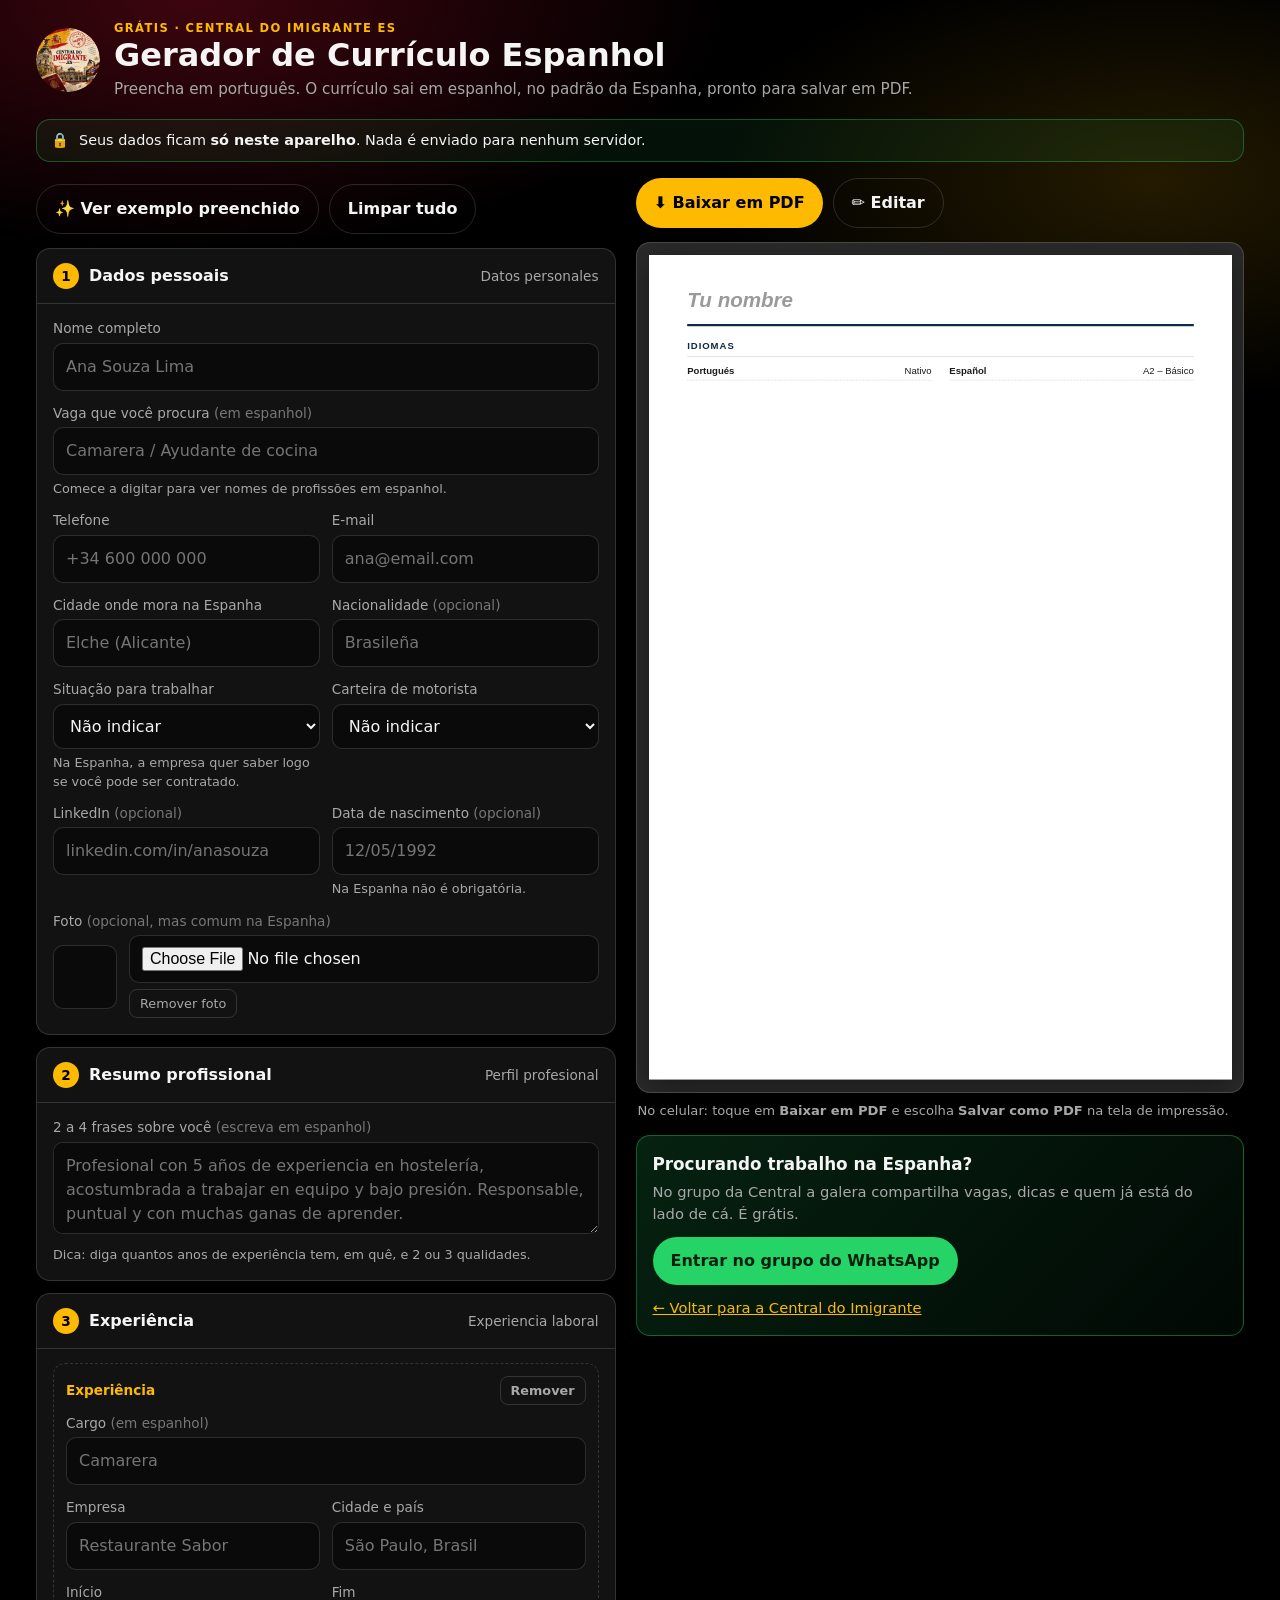
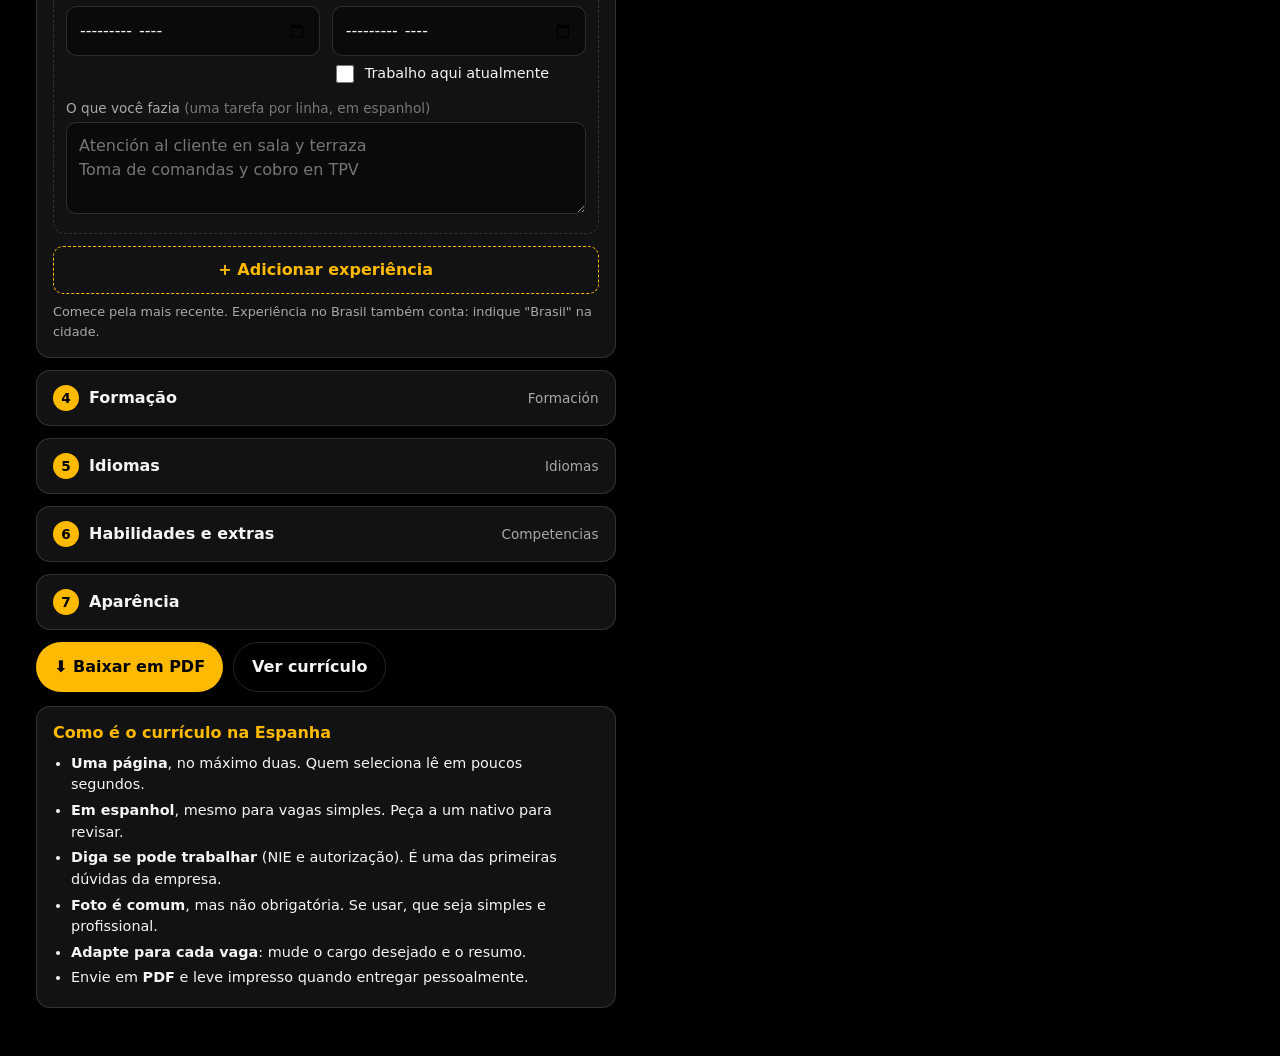
<file: curriculo/index.html>
<!DOCTYPE html>
<html lang="pt-BR">
<head>
<meta charset="UTF-8" />
<meta name="viewport" content="width=device-width, initial-scale=1.0, viewport-fit=cover" />
<title>Gerador de Currículo Espanhol grátis | Central do Imigrante ES</title>
<meta name="description" content="Monte seu currículo no padrão espanhol (Currículum Vitae) em minutos, de graça. Preencha em português, o currículo sai em espanhol e você salva em PDF." />
<meta name="robots" content="index,follow" />
<meta name="theme-color" content="#000000" />
<link rel="canonical" href="https://central-do-imigrante.vercel.app/curriculo/" />
<link rel="icon" href="../assets/central-imigrante/favicon.png" type="image/png" />
<meta property="og:type" content="website" />
<meta property="og:locale" content="pt_BR" />
<meta property="og:site_name" content="Central do Imigrante ES" />
<meta property="og:title" content="Gerador de Currículo Espanhol grátis" />
<meta property="og:description" content="Preencha em português, o currículo sai em espanhol no padrão da Espanha e você salva em PDF." />
<meta property="og:url" content="https://central-do-imigrante.vercel.app/curriculo/" />
<meta property="og:image" content="https://central-do-imigrante.vercel.app/assets/og-central-imigrante.png" />
<style>
  :root {
    --bg: #000;
    --card: #121212;
    --card2: #1b1b1b;
    --line: rgba(255, 255, 255, 0.14);
    --text: #f5f5f5;
    --muted: #a8a8a8;
    --gold: #fdba01;
    --red: #c8102e;
    --green: #25d366;
    --radius: 14px;
  }
  * { box-sizing: border-box; }
  html, body { margin: 0; }
  body {
    background: var(--bg);
    background-image:
      radial-gradient(60% 40% at 15% 0%, rgba(200, 16, 46, 0.3), transparent 70%),
      radial-gradient(50% 35% at 90% 20%, rgba(253, 186, 1, 0.14), transparent 70%);
    background-attachment: fixed;
    color: var(--text);
    font: 16px/1.5 system-ui, -apple-system, "Segoe UI", Roboto, Arial, sans-serif;
    -webkit-text-size-adjust: 100%;
  }
  a { color: var(--gold); }
  .wrap { max-width: 1240px; margin: 0 auto; padding: 20px 16px 48px; }

  /* topo */
  .top { display: flex; align-items: center; gap: 14px; margin-bottom: 18px; }
  .top img { width: 64px; height: 64px; border-radius: 50%; flex: none; }
  .top h1 { margin: 0; font-size: clamp(1.35rem, 4.5vw, 2rem); line-height: 1.15; }
  .top p { margin: 4px 0 0; color: var(--muted); font-size: 0.95rem; }
  .eyebrow { color: var(--gold); font-size: 0.72rem; font-weight: 700; letter-spacing: 0.12em; text-transform: uppercase; }

  .privacy {
    display: flex; gap: 10px; align-items: flex-start;
    background: rgba(37, 211, 102, 0.08); border: 1px solid rgba(37, 211, 102, 0.35);
    border-radius: var(--radius); padding: 10px 14px; font-size: 0.9rem; margin-bottom: 16px;
  }

  /* abas no celular */
  .tabs { display: none; position: sticky; top: 0; z-index: 5; background: rgba(0,0,0,.85); backdrop-filter: blur(10px); -webkit-backdrop-filter: blur(10px); padding: 8px 0; margin: 0 -16px 12px; padding-inline: 16px; }
  .tabs .seg { display: grid; grid-template-columns: 1fr 1fr; background: var(--card2); border: 1px solid var(--line); border-radius: 999px; padding: 4px; }
  .tabs button { border: 0; background: transparent; color: var(--muted); font: inherit; font-weight: 600; padding: 9px 0; border-radius: 999px; cursor: pointer; }
  .tabs button[aria-selected="true"] { background: var(--gold); color: #000; }

  .layout { display: grid; grid-template-columns: minmax(0, 1fr) minmax(0, 1.05fr); gap: 20px; align-items: start; }
  .panel-preview { position: sticky; top: 16px; }

  /* formulário */
  details.sec { background: var(--card); border: 1px solid var(--line); border-radius: var(--radius); margin-bottom: 12px; overflow: hidden; }
  details.sec > summary {
    list-style: none; cursor: pointer; padding: 14px 16px; font-weight: 700; display: flex; align-items: center; gap: 10px;
  }
  details.sec > summary::-webkit-details-marker { display: none; }
  details.sec > summary .n { width: 26px; height: 26px; border-radius: 50%; background: var(--gold); color: #000; display: grid; place-items: center; font-size: 0.85rem; flex: none; }
  details.sec > summary .es { color: var(--muted); font-weight: 400; font-size: 0.85rem; margin-left: auto; }
  details.sec[open] > summary { border-bottom: 1px solid var(--line); }
  .sec-body { padding: 14px 16px 16px; }
  .grid { display: grid; grid-template-columns: 1fr 1fr; gap: 12px; }
  .full { grid-column: 1 / -1; }
  label { display: block; font-size: 0.85rem; color: var(--muted); margin-bottom: 4px; }
  label .opt { color: #777; }
  input, select, textarea {
    width: 100%; background: #0a0a0a; color: var(--text); border: 1px solid var(--line); border-radius: 10px;
    padding: 11px 12px; font: inherit; font-size: 16px; outline: none;
  }
  input:focus, select:focus, textarea:focus { border-color: var(--gold); box-shadow: 0 0 0 3px rgba(253, 186, 1, 0.18); }
  textarea { min-height: 92px; resize: vertical; }
  .hint { font-size: 0.8rem; color: var(--muted); margin-top: 4px; }
  .check { display: flex; align-items: center; gap: 8px; font-size: 0.9rem; color: var(--text); margin: 0; }
  .check input { width: 18px; height: 18px; accent-color: var(--gold); }

  .item { border: 1px dashed var(--line); border-radius: 12px; padding: 12px; margin-bottom: 12px; position: relative; }
  .item-head { display: flex; justify-content: space-between; align-items: center; margin-bottom: 8px; color: var(--gold); font-weight: 700; font-size: 0.85rem; }
  .icon-btn { background: transparent; border: 1px solid var(--line); color: var(--muted); border-radius: 8px; padding: 4px 10px; font: inherit; font-size: 0.8rem; cursor: pointer; }
  .icon-btn:hover { color: var(--text); border-color: var(--text); }
  .add { width: 100%; background: transparent; border: 1px dashed var(--gold); color: var(--gold); border-radius: 10px; padding: 11px; font: inherit; font-weight: 600; cursor: pointer; }

  .photo-row { display: flex; gap: 12px; align-items: center; }
  .photo-thumb { width: 64px; height: 64px; border-radius: 10px; background: #0a0a0a center/cover no-repeat; border: 1px solid var(--line); flex: none; }

  .swatches { display: flex; gap: 10px; }
  .swatches button { width: 34px; height: 34px; border-radius: 50%; border: 2px solid transparent; cursor: pointer; }
  .swatches button[aria-pressed="true"] { border-color: #fff; box-shadow: 0 0 0 2px var(--gold); }

  .actions { display: flex; flex-wrap: wrap; gap: 10px; margin: 6px 0 14px; }
  .btn { border: 0; border-radius: 999px; padding: 12px 18px; font: inherit; font-weight: 700; cursor: pointer; display: inline-flex; align-items: center; gap: 8px; text-decoration: none; }
  .btn-gold { background: var(--gold); color: #000; }
  .btn-ghost { background: transparent; color: var(--text); border: 1px solid var(--line); }
  .btn-green { background: var(--green); color: #04210f; }

  .tips { background: var(--card); border: 1px solid var(--line); border-radius: var(--radius); padding: 14px 16px; margin-top: 14px; font-size: 0.9rem; }
  .tips h2 { font-size: 1rem; margin: 0 0 8px; color: var(--gold); }
  .tips ul { margin: 0; padding-left: 18px; }
  .tips li { margin: 4px 0; }

  .cta { margin-top: 14px; background: linear-gradient(135deg, rgba(37,211,102,.16), rgba(37,211,102,.04)); border: 1px solid rgba(37,211,102,.4); border-radius: var(--radius); padding: 16px; }
  .cta h2 { margin: 0 0 4px; font-size: 1.05rem; }
  .cta p { margin: 0 0 12px; color: var(--muted); font-size: 0.92rem; }

  /* prévia */
  .preview-shell { background: #2a2a2a; border: 1px solid var(--line); border-radius: var(--radius); padding: 12px; overflow: hidden; }
  .preview-scale { transform-origin: top left; }
  .preview-note { color: var(--muted); font-size: 0.82rem; margin: 8px 2px 0; }

  /* ===== CURRÍCULO (A4) ===== */
  .cv {
    --accent: #0b2a4a;
    width: 794px; min-height: 1123px; background: #fff; color: #1b1b1b;
    font: 13px/1.45 Arial, "Helvetica Neue", Helvetica, sans-serif;
    padding: 46px 52px; box-shadow: 0 10px 40px rgba(0,0,0,.4);
  }
  .cv-head { display: flex; gap: 22px; align-items: center; padding-bottom: 16px; border-bottom: 3px solid var(--accent); }
  .cv-photo { width: 104px; height: 104px; border-radius: 50%; object-fit: cover; flex: none; }
  .cv-name { font-size: 28px; font-weight: 700; color: var(--accent); margin: 0; line-height: 1.15; }
  .cv-role { font-size: 15px; color: #444; margin: 4px 0 8px; font-weight: 600; }
  .cv-contact { display: flex; flex-wrap: wrap; gap: 4px 16px; font-size: 12px; color: #333; }
  .cv-contact span { white-space: nowrap; }
  .cv-contact span + span::before { content: "·"; margin-right: 16px; color: #999; margin-left: -8px; }
  .cv-sec { margin-top: 18px; }
  .cv-sec h2 { font-size: 13px; letter-spacing: .1em; text-transform: uppercase; color: var(--accent); margin: 0 0 8px; padding-bottom: 4px; border-bottom: 1px solid #d9d9d9; }
  .cv-entry { margin-bottom: 11px; break-inside: avoid; }
  .cv-entry-top { display: flex; justify-content: space-between; gap: 12px; }
  .cv-entry-title { font-weight: 700; }
  .cv-entry-date { color: #555; white-space: nowrap; font-size: 12px; }
  .cv-entry-sub { color: #444; font-style: italic; }
  .cv-entry ul { margin: 4px 0 0; padding-left: 18px; }
  .cv-entry li { margin: 1px 0; }
  .cv-langs { display: grid; grid-template-columns: 1fr 1fr; gap: 4px 24px; }
  .cv-lang { display: flex; justify-content: space-between; border-bottom: 1px dotted #ccc; padding: 2px 0; }
  .cv-lang b { font-weight: 700; }
  .cv-tags { display: flex; flex-wrap: wrap; gap: 6px; }
  .cv-tags span { background: #f1f3f5; border-radius: 4px; padding: 2px 8px; font-size: 12px; }
  .cv-list { margin: 0; padding-left: 18px; }
  .cv-empty { color: #9a9a9a; font-style: italic; }

  @media (max-width: 920px) {
    .tabs { display: block; }
    .layout { grid-template-columns: minmax(0, 1fr); }
    .panel-preview { position: static; }
    body[data-tab="form"] .panel-preview { display: none; }
    body[data-tab="preview"] .panel-form { display: none; }
  }
  @media (max-width: 520px) {
    .grid { grid-template-columns: 1fr; }
  }

  /* impressão: só o currículo, em A4 */
  @page { size: A4; margin: 0; }
  @media print {
    html, body { background: #fff !important; }
    body { background-image: none !important; }
    .top, .privacy, .tabs, .panel-form, .panel-preview > .actions, .preview-note, .cta { display: none !important; }
    .wrap { padding: 0; max-width: none; }
    .layout { display: block; }
    .panel-preview { display: block !important; position: static; }
    .preview-shell { background: none; border: 0; padding: 0; border-radius: 0; }
    .preview-scale { transform: none !important; height: auto !important; }
    .cv { width: 210mm; min-height: 0; box-shadow: none; padding: 14mm 15mm; }
  }
</style>
</head>
<body data-tab="form">
<div class="wrap">
  <header class="top">
    <img src="../assets/central-imigrante/avatar.webp" alt="Logo da Central do Imigrante ES" width="64" height="64" />
    <div>
      <div class="eyebrow">Grátis · Central do Imigrante ES</div>
      <h1>Gerador de Currículo Espanhol</h1>
      <p>Preencha em português. O currículo sai em espanhol, no padrão da Espanha, pronto para salvar em PDF.</p>
    </div>
  </header>

  <div class="privacy">🔒 <span>Seus dados ficam <b>só neste aparelho</b>. Nada é enviado para nenhum servidor.</span></div>

  <nav class="tabs" aria-label="Alternar entre preencher e ver o currículo">
    <div class="seg" role="tablist">
      <button type="button" role="tab" id="tab-form" aria-selected="true">1. Preencher</button>
      <button type="button" role="tab" id="tab-preview" aria-selected="false">2. Ver e baixar</button>
    </div>
  </nav>

  <div class="layout">
    <section class="panel-form" aria-label="Formulário">
      <div class="actions">
        <button type="button" class="btn btn-ghost" id="btn-example">✨ Ver exemplo preenchido</button>
        <button type="button" class="btn btn-ghost" id="btn-clear">Limpar tudo</button>
      </div>

      <form id="form" autocomplete="on" onsubmit="return false">
        <details class="sec" open>
          <summary><span class="n">1</span>Dados pessoais <span class="es">Datos personales</span></summary>
          <div class="sec-body grid">
            <div class="full"><label for="nome">Nome completo</label><input id="nome" name="nome" autocomplete="name" placeholder="Ana Souza Lima" /></div>
            <div class="full"><label for="cargo">Vaga que você procura <span class="opt">(em espanhol)</span></label><input id="cargo" name="cargo" list="puestos" placeholder="Camarera / Ayudante de cocina" /><div class="hint">Comece a digitar para ver nomes de profissões em espanhol.</div></div>
            <div><label for="telefone">Telefone</label><input id="telefone" name="telefone" type="tel" autocomplete="tel" placeholder="+34 600 000 000" /></div>
            <div><label for="email">E-mail</label><input id="email" name="email" type="email" autocomplete="email" placeholder="ana@email.com" /></div>
            <div><label for="cidade">Cidade onde mora na Espanha</label><input id="cidade" name="cidade" placeholder="Elche (Alicante)" /></div>
            <div><label for="nacionalidade">Nacionalidade <span class="opt">(opcional)</span></label><input id="nacionalidade" name="nacionalidade" placeholder="Brasileña" /></div>
            <div><label for="situacao">Situação para trabalhar</label>
              <select id="situacao" name="situacao">
                <option value="">Não indicar</option>
                <option value="Permiso de residencia y trabajo">Tenho permissão de residência e trabalho</option>
                <option value="Ciudadanía de la Unión Europea">Tenho cidadania europeia</option>
                <option value="Familiar de ciudadano de la UE">Familiar de cidadão europeu</option>
                <option value="Autorización de trabajo en trámite">Autorização de trabalho em andamento</option>
              </select>
              <div class="hint">Na Espanha, a empresa quer saber logo se você pode ser contratado.</div>
            </div>
            <div><label for="carnet">Carteira de motorista</label>
              <select id="carnet" name="carnet">
                <option value="">Não indicar</option>
                <option value="Carnet de conducir B">Tenho carteira B</option>
                <option value="Carnet de conducir B y vehículo propio">Carteira B e carro próprio</option>
              </select>
            </div>
            <div><label for="linkedin">LinkedIn <span class="opt">(opcional)</span></label><input id="linkedin" name="linkedin" placeholder="linkedin.com/in/anasouza" /></div>
            <div><label for="nascimento">Data de nascimento <span class="opt">(opcional)</span></label><input id="nascimento" name="nascimento" placeholder="12/05/1992" /><div class="hint">Na Espanha não é obrigatória.</div></div>
            <div class="full">
              <label>Foto <span class="opt">(opcional, mas comum na Espanha)</span></label>
              <div class="photo-row">
                <div class="photo-thumb" id="photo-thumb"></div>
                <div style="flex:1">
                  <input id="foto" type="file" accept="image/*" />
                  <button type="button" class="icon-btn" id="foto-remove" style="margin-top:6px">Remover foto</button>
                </div>
              </div>
            </div>
          </div>
        </details>

        <details class="sec" open>
          <summary><span class="n">2</span>Resumo profissional <span class="es">Perfil profesional</span></summary>
          <div class="sec-body">
            <label for="perfil">2 a 4 frases sobre você <span class="opt">(escreva em espanhol)</span></label>
            <textarea id="perfil" name="perfil" placeholder="Profesional con 5 años de experiencia en hostelería, acostumbrada a trabajar en equipo y bajo presión. Responsable, puntual y con muchas ganas de aprender."></textarea>
            <div class="hint">Dica: diga quantos anos de experiência tem, em quê, e 2 ou 3 qualidades.</div>
          </div>
        </details>

        <details class="sec" open>
          <summary><span class="n">3</span>Experiência <span class="es">Experiencia laboral</span></summary>
          <div class="sec-body"><div id="exp-list"></div><button type="button" class="add" id="add-exp">+ Adicionar experiência</button>
          <div class="hint" style="margin-top:8px">Comece pela mais recente. Experiência no Brasil também conta: indique "Brasil" na cidade.</div></div>
        </details>

        <details class="sec">
          <summary><span class="n">4</span>Formação <span class="es">Formación</span></summary>
          <div class="sec-body"><div id="edu-list"></div><button type="button" class="add" id="add-edu">+ Adicionar formação</button></div>
        </details>

        <details class="sec">
          <summary><span class="n">5</span>Idiomas <span class="es">Idiomas</span></summary>
          <div class="sec-body"><div id="lang-list"></div><button type="button" class="add" id="add-lang">+ Adicionar idioma</button>
          <div class="hint" style="margin-top:8px">A Espanha usa os níveis A1 a C2 (Quadro Europeu). Se não tem certificado, seja honesto no nível.</div></div>
        </details>

        <details class="sec">
          <summary><span class="n">6</span>Habilidades e extras <span class="es">Competencias</span></summary>
          <div class="sec-body grid">
            <div class="full"><label for="habilidades">Habilidades <span class="opt">(separe por vírgula, em espanhol)</span></label><input id="habilidades" name="habilidades" placeholder="Atención al cliente, Trabajo en equipo, Manipulación de alimentos" /></div>
            <div class="full"><label for="informatica">Informática <span class="opt">(separe por vírgula)</span></label><input id="informatica" name="informatica" placeholder="Microsoft Office, Google Workspace, TPV" /></div>
            <div class="full"><label for="cursos">Cursos e certificados <span class="opt">(um por linha)</span></label><textarea id="cursos" name="cursos" placeholder="Carnet de manipulador de alimentos (2026)&#10;Curso de prevención de riesgos laborales (2025)"></textarea></div>
            <div class="full" style="display:grid;gap:8px">
              <label class="check"><input type="checkbox" id="imediata" name="imediata" /> Posso começar imediatamente <span class="opt">(Incorporación inmediata)</span></label>
              <label class="check"><input type="checkbox" id="horarios" name="horarios" /> Disponível para turnos e fins de semana</label>
              <label class="check"><input type="checkbox" id="viajar" name="viajar" /> Disponível para viajar ou mudar de cidade</label>
            </div>
          </div>
        </details>

        <details class="sec">
          <summary><span class="n">7</span>Aparência</summary>
          <div class="sec-body">
            <label>Cor do currículo</label>
            <div class="swatches" id="swatches">
              <button type="button" data-color="#0b2a4a" style="background:#0b2a4a" aria-label="Azul-marinho" aria-pressed="true"></button>
              <button type="button" data-color="#1f1f1f" style="background:#1f1f1f" aria-label="Preto"></button>
              <button type="button" data-color="#9b1424" style="background:#9b1424" aria-label="Vinho"></button>
              <button type="button" data-color="#0f6b4a" style="background:#0f6b4a" aria-label="Verde"></button>
            </div>
          </div>
        </details>
      </form>

      <div class="actions">
        <button type="button" class="btn btn-gold" id="btn-pdf-form">⬇ Baixar em PDF</button>
        <button type="button" class="btn btn-ghost" id="btn-see">Ver currículo</button>
      </div>

      <div class="tips">
        <h2>Como é o currículo na Espanha</h2>
        <ul>
          <li><b>Uma página</b>, no máximo duas. Quem seleciona lê em poucos segundos.</li>
          <li><b>Em espanhol</b>, mesmo para vagas simples. Peça a um nativo para revisar.</li>
          <li><b>Diga se pode trabalhar</b> (NIE e autorização). É uma das primeiras dúvidas da empresa.</li>
          <li><b>Foto é comum</b>, mas não obrigatória. Se usar, que seja simples e profissional.</li>
          <li><b>Adapte para cada vaga</b>: mude o cargo desejado e o resumo.</li>
          <li>Envie em <b>PDF</b> e leve impresso quando entregar pessoalmente.</li>
        </ul>
      </div>
    </section>

    <section class="panel-preview" aria-label="Prévia do currículo">
      <div class="actions" style="margin-top:0">
        <button type="button" class="btn btn-gold" id="btn-pdf">⬇ Baixar em PDF</button>
        <button type="button" class="btn btn-ghost" id="btn-edit">✏ Editar</button>
      </div>
      <div class="preview-shell" id="shell">
        <div class="preview-scale" id="scale">
          <article class="cv" id="cv" lang="es"></article>
        </div>
      </div>
      <p class="preview-note">No celular: toque em <b>Baixar em PDF</b> e escolha <b>Salvar como PDF</b> na tela de impressão.</p>

      <div class="cta">
        <h2>Procurando trabalho na Espanha?</h2>
        <p>No grupo da Central a galera compartilha vagas, dicas e quem já está do lado de cá. É grátis.</p>
        <a class="btn btn-green" id="cta-grupo" href="https://chat.whatsapp.com/Jvb3VwpCTy92LDZvYSrImV" target="_blank" rel="noopener noreferrer">Entrar no grupo do WhatsApp</a>
        <p style="margin:12px 0 0"><a href="../">← Voltar para a Central do Imigrante</a></p>
      </div>
    </section>
  </div>
</div>

<datalist id="puestos">
  <option value="Camarero/a"><option value="Ayudante de cocina"><option value="Cocinero/a"><option value="Friegaplatos">
  <option value="Camarera de pisos"><option value="Recepcionista"><option value="Cuidador/a de personas mayores">
  <option value="Niñera / Canguro"><option value="Limpiador/a"><option value="Empleada del hogar"><option value="Albañil">
  <option value="Peón de obra"><option value="Pintor/a"><option value="Electricista"><option value="Fontanero/a">
  <option value="Jardinero/a"><option value="Mozo/a de almacén"><option value="Reponedor/a"><option value="Cajero/a">
  <option value="Dependiente/a"><option value="Repartidor/a"><option value="Conductor/a"><option value="Auxiliar administrativo/a">
  <option value="Comercial"><option value="Teleoperador/a"><option value="Esteticista"><option value="Peluquero/a">
  <option value="Enfermero/a"><option value="Técnico/a en cuidados auxiliares de enfermería"><option value="Desarrollador/a de software">
</datalist>

<template id="tpl-exp">
  <div class="item">
    <div class="item-head"><span>Experiência</span><button type="button" class="icon-btn" data-remove>Remover</button></div>
    <div class="grid">
      <div class="full"><label>Cargo <span class="opt">(em espanhol)</span></label><input data-k="cargo" list="puestos" placeholder="Camarera" /></div>
      <div><label>Empresa</label><input data-k="empresa" placeholder="Restaurante Sabor" /></div>
      <div><label>Cidade e país</label><input data-k="local" placeholder="São Paulo, Brasil" /></div>
      <div><label>Início</label><input data-k="inicio" type="month" placeholder="AAAA-MM" /></div>
      <div><label>Fim</label><input data-k="fim" type="month" placeholder="AAAA-MM" /><label class="check" style="margin-top:6px"><input type="checkbox" data-k="atual" /> Trabalho aqui atualmente</label></div>
      <div class="full"><label>O que você fazia <span class="opt">(uma tarefa por linha, em espanhol)</span></label><textarea data-k="tarefas" placeholder="Atención al cliente en sala y terraza&#10;Toma de comandas y cobro en TPV"></textarea></div>
    </div>
  </div>
</template>

<template id="tpl-edu">
  <div class="item">
    <div class="item-head"><span>Formação</span><button type="button" class="icon-btn" data-remove>Remover</button></div>
    <div class="grid">
      <div class="full"><label>Curso ou título</label><input data-k="titulo" placeholder="Grado en Administración de Empresas" /></div>
      <div><label>Instituição</label><input data-k="centro" placeholder="Universidade de São Paulo" /></div>
      <div><label>Cidade e país</label><input data-k="local" placeholder="São Paulo, Brasil" /></div>
      <div><label>Ano de início</label><input data-k="inicio" inputmode="numeric" placeholder="2014" /></div>
      <div><label>Ano de conclusão</label><input data-k="fim" inputmode="numeric" placeholder="2018" /></div>
      <div class="full"><label>Situação na Espanha</label>
        <select data-k="homolog">
          <option value="">Não indicar</option>
          <option value="Título homologado en España">Diploma homologado na Espanha</option>
          <option value="Homologación en trámite">Homologação em andamento</option>
          <option value="Equivalencia en trámite">Equivalência em andamento</option>
        </select>
      </div>
    </div>
  </div>
</template>

<template id="tpl-lang">
  <div class="item">
    <div class="item-head"><span>Idioma</span><button type="button" class="icon-btn" data-remove>Remover</button></div>
    <div class="grid">
      <div><label>Idioma</label>
        <select data-k="idioma">
          <option value="Portugués">Português</option><option value="Español">Espanhol</option><option value="Inglés">Inglês</option>
          <option value="Italiano">Italiano</option><option value="Francés">Francês</option><option value="Alemán">Alemão</option>
          <option value="Catalán">Catalão</option><option value="Valenciano">Valenciano</option>
        </select>
      </div>
      <div><label>Nível</label>
        <select data-k="nivel">
          <option value="Nativo">Nativo</option><option value="C2 – Maestría">C2 – Domínio total</option><option value="C1 – Avanzado">C1 – Avançado</option>
          <option value="B2 – Intermedio alto">B2 – Intermediário alto</option><option value="B1 – Intermedio">B1 – Intermediário</option>
          <option value="A2 – Básico">A2 – Básico</option><option value="A1 – Inicial">A1 – Iniciante</option>
        </select>
      </div>
    </div>
  </div>
</template>

<script>
;(function () {
  "use strict"
  var KEY = "central-curriculo-es-v1"
  var MESES = ["ene.", "feb.", "mar.", "abr.", "may.", "jun.", "jul.", "ago.", "sept.", "oct.", "nov.", "dic."]
  var $ = function (id) { return document.getElementById(id) }
  var FIELDS = ["nome", "cargo", "telefone", "email", "cidade", "nacionalidade", "situacao", "carnet", "linkedin", "nascimento", "perfil", "habilidades", "informatica", "cursos"]
  var CHECKS = ["imediata", "horarios", "viajar"]
  var state = { foto: "", cor: "#0b2a4a" }

  function esc(s) {
    return String(s == null ? "" : s).replace(/[&<>"']/g, function (c) {
      return { "&": "&amp;", "<": "&lt;", ">": "&gt;", '"': "&quot;", "'": "&#39;" }[c]
    })
  }
  function mes(v) {
    if (!v) return ""
    var m = String(v).trim().match(/^(\d{4})-(\d{1,2})$/) || null
    if (m) return MESES[+m[2] - 1] + " " + m[1]
    var b = String(v).trim().match(/^(\d{1,2})\/(\d{4})$/)
    if (b) return MESES[+b[1] - 1] + " " + b[2]
    return String(v).trim()
  }
  function lines(t) { return String(t || "").split(/\n+/).map(function (s) { return s.trim().replace(/^[-•·]\s*/, "") }).filter(Boolean) }
  function commas(t) { return String(t || "").split(",").map(function (s) { return s.trim() }).filter(Boolean) }

  // ---------- listas repetíveis ----------
  function addItem(listId, tplId, data) {
    var node = $(tplId).content.firstElementChild.cloneNode(true)
    if (data) {
      node.querySelectorAll("[data-k]").forEach(function (el) {
        var k = el.getAttribute("data-k")
        if (el.type === "checkbox") el.checked = !!data[k]
        else if (data[k] != null) el.value = data[k]
      })
    }
    node.querySelector("[data-remove]").addEventListener("click", function () { node.remove(); update() })
    $(listId).appendChild(node)
    return node
  }
  function readList(listId) {
    return Array.prototype.map.call($(listId).children, function (item) {
      var o = {}
      item.querySelectorAll("[data-k]").forEach(function (el) {
        o[el.getAttribute("data-k")] = el.type === "checkbox" ? el.checked : el.value
      })
      return o
    })
  }

  function collect() {
    var d = { foto: state.foto, cor: state.cor }
    FIELDS.forEach(function (f) { d[f] = $(f).value })
    CHECKS.forEach(function (f) { d[f] = $(f).checked })
    d.exp = readList("exp-list")
    d.edu = readList("edu-list")
    d.lang = readList("lang-list")
    return d
  }

  // ---------- currículo ----------
  function render(d) {
    var contact = []
    if (d.telefone) contact.push("Tel. " + esc(d.telefone))
    if (d.email) contact.push(esc(d.email))
    if (d.cidade) contact.push(esc(d.cidade))
    if (d.linkedin) contact.push(esc(d.linkedin))
    var extra = []
    if (d.situacao) extra.push(esc(d.situacao))
    if (d.nacionalidade) extra.push("Nacionalidad: " + esc(d.nacionalidade))
    if (d.nascimento) extra.push("Fecha de nacimiento: " + esc(d.nascimento))

    var h = '<header class="cv-head">'
    if (d.foto) h += '<img class="cv-photo" src="' + d.foto + '" alt="" />'
    h += "<div>"
    h += '<h1 class="cv-name">' + (d.nome ? esc(d.nome) : '<span class="cv-empty">Tu nombre</span>') + "</h1>"
    if (d.cargo) h += '<div class="cv-role">' + esc(d.cargo) + "</div>"
    if (contact.length) h += '<div class="cv-contact">' + contact.map(function (c) { return "<span>" + c + "</span>" }).join("") + "</div>"
    if (extra.length) h += '<div class="cv-contact" style="margin-top:4px">' + extra.map(function (c) { return "<span>" + c + "</span>" }).join("") + "</div>"
    h += "</div></header>"

    if (d.perfil.trim()) h += '<section class="cv-sec"><h2>Perfil profesional</h2><p style="margin:0">' + esc(d.perfil.trim()) + "</p></section>"

    var exps = d.exp.filter(function (e) { return e.cargo || e.empresa })
    if (exps.length) {
      h += '<section class="cv-sec"><h2>Experiencia laboral</h2>'
      exps.forEach(function (e) {
        var ini = mes(e.inicio), fim = e.atual ? "Actualidad" : mes(e.fim)
        var date = ini && fim ? ini + " – " + fim : ini || fim
        var sub = [e.empresa, e.local].filter(Boolean).map(esc).join(" · ")
        h += '<div class="cv-entry"><div class="cv-entry-top"><span class="cv-entry-title">' + esc(e.cargo) + '</span><span class="cv-entry-date">' + esc(date) + "</span></div>"
        if (sub) h += '<div class="cv-entry-sub">' + sub + "</div>"
        var t = lines(e.tarefas)
        if (t.length) h += "<ul>" + t.map(function (x) { return "<li>" + esc(x) + "</li>" }).join("") + "</ul>"
        h += "</div>"
      })
      h += "</section>"
    }

    var edus = d.edu.filter(function (e) { return e.titulo || e.centro })
    if (edus.length) {
      h += '<section class="cv-sec"><h2>Formación</h2>'
      edus.forEach(function (e) {
        var date = e.inicio && e.fim ? e.inicio + " – " + e.fim : e.fim || e.inicio || ""
        var sub = [e.centro, e.local].filter(Boolean).map(esc).join(" · ")
        h += '<div class="cv-entry"><div class="cv-entry-top"><span class="cv-entry-title">' + esc(e.titulo) + '</span><span class="cv-entry-date">' + esc(date) + "</span></div>"
        if (sub) h += '<div class="cv-entry-sub">' + sub + "</div>"
        if (e.homolog) h += '<div style="font-size:12px;color:#555">' + esc(e.homolog) + "</div>"
        h += "</div>"
      })
      h += "</section>"
    }

    var cursos = lines(d.cursos)
    if (cursos.length) h += '<section class="cv-sec"><h2>Cursos y certificados</h2><ul class="cv-list">' + cursos.map(function (x) { return "<li>" + esc(x) + "</li>" }).join("") + "</ul></section>"

    if (d.lang.length) {
      h += '<section class="cv-sec"><h2>Idiomas</h2><div class="cv-langs">'
      d.lang.forEach(function (l) { h += '<div class="cv-lang"><b>' + esc(l.idioma) + "</b><span>" + esc(l.nivel) + "</span></div>" })
      h += "</div></section>"
    }

    var hab = commas(d.habilidades), inf = commas(d.informatica)
    if (hab.length || inf.length) {
      h += '<section class="cv-sec"><h2>Competencias</h2>'
      if (hab.length) h += '<div class="cv-tags">' + hab.map(function (x) { return "<span>" + esc(x) + "</span>" }).join("") + "</div>"
      if (inf.length) h += '<div style="margin-top:8px"><b>Informática:</b> ' + inf.map(esc).join(", ") + "</div>"
      h += "</section>"
    }

    var otros = []
    if (d.carnet) otros.push(d.carnet)
    if (d.imediata) otros.push("Incorporación inmediata")
    if (d.horarios) otros.push("Disponibilidad horaria, turnos y fines de semana")
    if (d.viajar) otros.push("Disponibilidad para viajar y cambiar de residencia")
    if (otros.length) h += '<section class="cv-sec"><h2>Otros datos</h2><ul class="cv-list">' + otros.map(function (x) { return "<li>" + esc(x) + "</li>" }).join("") + "</ul></section>"

    var cv = $("cv")
    cv.style.setProperty("--accent", d.cor || "#0b2a4a")
    cv.innerHTML = h
    fit()
  }

  // ---------- prévia em escala ----------
  function fit() {
    var shell = $("shell"), scale = $("scale"), cv = $("cv")
    if (!shell.offsetWidth) return
    var avail = shell.clientWidth - 24
    var s = Math.min(1, avail / 794)
    scale.style.transform = "scale(" + s + ")"
    scale.style.height = cv.offsetHeight * s + "px"
  }
  window.addEventListener("resize", fit)

  // ---------- salvar no aparelho ----------
  var timer
  function save(d) {
    clearTimeout(timer)
    timer = setTimeout(function () {
      try { localStorage.setItem(KEY, JSON.stringify(d)) } catch (e) {
        try { var s = Object.assign({}, d, { foto: "" }); localStorage.setItem(KEY, JSON.stringify(s)) } catch (e2) {}
      }
    }, 300)
  }
  function load(d) {
    FIELDS.forEach(function (f) { $(f).value = d[f] || "" })
    CHECKS.forEach(function (f) { $(f).checked = !!d[f] })
    ;["exp-list", "edu-list", "lang-list"].forEach(function (id) { $(id).innerHTML = "" })
    ;(d.exp || []).forEach(function (x) { addItem("exp-list", "tpl-exp", x) })
    ;(d.edu || []).forEach(function (x) { addItem("edu-list", "tpl-edu", x) })
    ;(d.lang || []).forEach(function (x) { addItem("lang-list", "tpl-lang", x) })
    state.foto = d.foto || ""
    setColor(d.cor || "#0b2a4a")
    showThumb()
  }
  function update() { var d = collect(); render(d); save(d) }

  // ---------- foto ----------
  function showThumb() { $("photo-thumb").style.backgroundImage = state.foto ? "url(" + state.foto + ")" : "none" }
  $("foto").addEventListener("change", function (ev) {
    var f = ev.target.files && ev.target.files[0]
    if (!f) return
    var img = new Image(), url = URL.createObjectURL(f)
    img.onload = function () {
      var size = 320, c = document.createElement("canvas")
      c.width = c.height = size
      var side = Math.min(img.width, img.height)
      c.getContext("2d").drawImage(img, (img.width - side) / 2, (img.height - side) / 2, side, side, 0, 0, size, size)
      state.foto = c.toDataURL("image/jpeg", 0.85)
      URL.revokeObjectURL(url)
      showThumb(); update()
    }
    img.src = url
  })
  $("foto-remove").addEventListener("click", function () { state.foto = ""; $("foto").value = ""; showThumb(); update() })

  // ---------- cor ----------
  function setColor(c) {
    state.cor = c
    document.querySelectorAll("#swatches button").forEach(function (b) { b.setAttribute("aria-pressed", b.getAttribute("data-color") === c ? "true" : "false") })
  }
  document.querySelectorAll("#swatches button").forEach(function (b) {
    b.addEventListener("click", function () { setColor(b.getAttribute("data-color")); update() })
  })

  // ---------- abas ----------
  function tab(t) {
    document.body.setAttribute("data-tab", t)
    $("tab-form").setAttribute("aria-selected", t === "form" ? "true" : "false")
    $("tab-preview").setAttribute("aria-selected", t === "preview" ? "true" : "false")
    window.scrollTo(0, 0)
    fit()
  }
  $("tab-form").addEventListener("click", function () { tab("form") })
  $("tab-preview").addEventListener("click", function () { tab("preview") })
  $("btn-see").addEventListener("click", function () { tab("preview") })
  $("btn-edit").addEventListener("click", function () { tab("form") })

  // ---------- PDF ----------
  function track(name) { try { if (window.va) window.va("event", { name: name }) } catch (e) {} }
  function pdf() {
    update()
    track("curriculo_pdf")
    var prev = document.body.getAttribute("data-tab")
    document.body.setAttribute("data-tab", "preview")
    var nome = ($("nome").value || "").trim()
    var old = document.title
    document.title = nome ? "CV " + nome : "Curriculum Vitae"
    setTimeout(function () {
      window.print()
      document.title = old
      document.body.setAttribute("data-tab", prev)
      fit()
    }, 60)
  }
  $("btn-pdf").addEventListener("click", pdf)
  $("btn-pdf-form").addEventListener("click", pdf)
  $("cta-grupo").addEventListener("click", function () { track("curriculo_grupo") })

  // ---------- botões ----------
  $("add-exp").addEventListener("click", function () { addItem("exp-list", "tpl-exp").querySelector("input").focus(); update() })
  $("add-edu").addEventListener("click", function () { addItem("edu-list", "tpl-edu").querySelector("input").focus(); update() })
  $("add-lang").addEventListener("click", function () { addItem("lang-list", "tpl-lang"); update() })
  $("form").addEventListener("input", update)
  $("form").addEventListener("change", update)

  var EXEMPLO = {
    nome: "Ana Souza Lima", cargo: "Camarera / Ayudante de cocina", telefone: "+34 600 123 456", email: "ana.souza@email.com",
    cidade: "Elche (Alicante)", nacionalidade: "Brasileña", situacao: "Permiso de residencia y trabajo", carnet: "Carnet de conducir B",
    linkedin: "", nascimento: "",
    perfil: "Profesional con 5 años de experiencia en hostelería y atención al cliente en Brasil y España. Acostumbrada a trabajar en equipo y bajo presión, con buena disposición y ganas de aprender. Responsable, puntual y con trato amable.",
    exp: [
      { cargo: "Camarera", empresa: "Restaurante La Plaza", local: "Elche, España", inicio: "2025-06", fim: "", atual: true, tarefas: "Atención al cliente en sala y terraza\nToma de comandas y cobro en TPV\nMontaje y limpieza del comedor" },
      { cargo: "Ayudante de cocina", empresa: "Restaurante Sabor Mineiro", local: "São Paulo, Brasil", inicio: "2021-03", fim: "2025-02", atual: false, tarefas: "Preparación de ingredientes y elaboración de platos fríos\nControl de stock y recepción de mercancía\nCumplimiento de normas de higiene alimentaria" }
    ],
    edu: [{ titulo: "Técnico en Gastronomía", centro: "SENAC São Paulo", local: "São Paulo, Brasil", inicio: "2019", fim: "2020", homolog: "" }],
    lang: [{ idioma: "Portugués", nivel: "Nativo" }, { idioma: "Español", nivel: "B1 – Intermedio" }, { idioma: "Inglés", nivel: "A2 – Básico" }],
    habilidades: "Atención al cliente, Trabajo en equipo, Manipulación de alimentos, Organización",
    informatica: "Google Workspace, TPV, Redes sociales",
    cursos: "Carnet de manipulador de alimentos (2025)",
    imediata: true, horarios: true, viajar: false, foto: "", cor: "#0b2a4a"
  }
  $("btn-example").addEventListener("click", function () {
    var tem = FIELDS.some(function (f) { return $(f).value.trim() }) || $("exp-list").children.length
    if (tem && !window.confirm("Isso vai substituir o que você já preencheu. Continuar?")) return
    load(EXEMPLO); update(); track("curriculo_exemplo")
  })
  $("btn-clear").addEventListener("click", function () {
    if (!window.confirm("Apagar todos os dados do currículo deste aparelho?")) return
    try { localStorage.removeItem(KEY) } catch (e) {}
    $("form").reset()
    load({ lang: [{ idioma: "Portugués", nivel: "Nativo" }, { idioma: "Español", nivel: "A2 – Básico" }] })
    update()
  })

  // ---------- início ----------
  var saved = null
  try { saved = JSON.parse(localStorage.getItem(KEY) || "null") } catch (e) {}
  if (saved) load(saved)
  else {
    addItem("exp-list", "tpl-exp")
    addItem("edu-list", "tpl-edu")
    addItem("lang-list", "tpl-lang", { idioma: "Portugués", nivel: "Nativo" })
    addItem("lang-list", "tpl-lang", { idioma: "Español", nivel: "A2 – Básico" })
  }
  update()
})()
</script>
<script>window.va = window.va || function () { (window.vaq = window.vaq || []).push(arguments) }</script>
</body>
</html>
</file>
